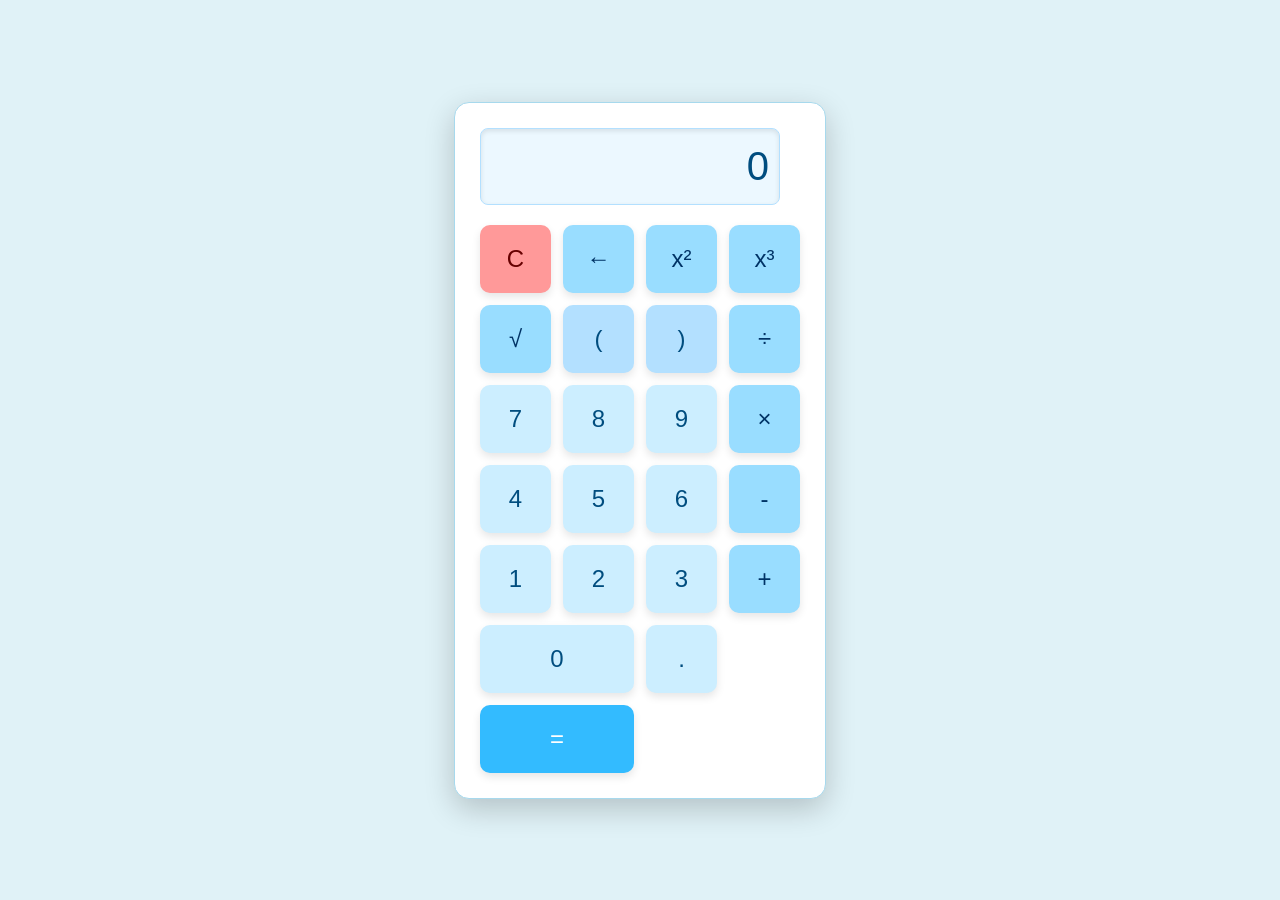
<file: insex.html>
<!DOCTYPE html>
<html lang="th">
<head>
    <meta charset="UTF-8">
    <meta name="viewport" content="width=device-width, initial-scale=1.0">
    <title>เครื่องคิดเลขสีฟ้า</title>
    <link rel="stylesheet" href="style.css">
</head>
<body>
    <div class="calculator">
        <input type="text" class="calculator-display" id="display" disabled>
        <div class="calculator-buttons">
            <button class="btn operator clear" data-action="clear">C</button>
            <button class="btn operator" data-action="backspace">←</button>
            <button class="btn operator" data-action="power2">x²</button>
            <button class="btn operator" data-action="power3">x³</button>
            <button class="btn operator" data-action="sqrt">√</button>
            <button class="btn operator parenthesis" data-action="open-paren">(</button>
            <button class="btn operator parenthesis" data-action="close-paren">)</button>
            <button class="btn operator divide" data-action="divide">÷</button>

            <button class="btn number">7</button>
            <button class="btn number">8</button>
            <button class="btn number">9</button>
            <button class="btn operator multiply" data-action="multiply">×</button>

            <button class="btn number">4</button>
            <button class="btn number">5</button>
            <button class="btn number">6</button>
            <button class="btn operator subtract" data-action="subtract">-</button>

            <button class="btn number">1</button>
            <button class="btn number">2</button>
            <button class="btn number">3</button>
            <button class="btn operator add" data-action="add">+</button>

            <button class="btn number zero">0</button>
            <button class="btn decimal" data-action="decimal">.</button>
            <button class="btn operator equal" data-action="calculate">=</button>
        </div>
    </div>
    <script src="script.js"></script>
</body>
</html>
</file>
<file: style.css>
body {
    font-family: 'Arial', sans-serif;
    display: flex;
    justify-content: center;
    align-items: center;
    min-height: 100vh;
    background-color: #e0f2f7; /* Light blue background */
    margin: 0;
}

.calculator {
    background-color: #ffffff;
    border-radius: 15px;
    box-shadow: 0 10px 30px rgba(0, 0, 0, 0.2);
    padding: 25px;
    width: 320px;
    border: 1px solid #a7d9ed; /* Slightly darker blue border */
}

.calculator-display {
    width: calc(100% - 20px);
    background-color: #ecf8ff; /* Very light blue for display */
    border: 1px solid #b3e0ff;
    border-radius: 8px;
    padding: 15px 10px;
    font-size: 2.5em;
    text-align: right;
    margin-bottom: 20px;
    color: #004d7f; /* Dark blue text */
    box-shadow: inset 0 2px 5px rgba(0, 0, 0, 0.1);
    box-sizing: border-box; /* Include padding in width */
}

.calculator-buttons {
    display: grid;
    grid-template-columns: repeat(4, 1fr);
    gap: 12px;
}

.btn {
    background-color: #cceeff; /* Light blue for buttons */
    border: none;
    border-radius: 10px;
    padding: 20px 0;
    font-size: 1.5em;
    color: #004d7f; /* Dark blue text */
    cursor: pointer;
    transition: all 0.2s ease;
    box-shadow: 0 4px 8px rgba(0, 0, 0, 0.1);
}

.btn:hover {
    background-color: #aaddff; /* Slightly darker blue on hover */
    transform: translateY(-2px);
    box-shadow: 0 6px 12px rgba(0, 0, 0, 0.15);
}

.btn:active {
    background-color: #88ccff; /* Even darker blue on active */
    transform: translateY(0);
    box-shadow: 0 2px 4px rgba(0, 0, 0, 0.1);
}

.btn.operator {
    background-color: #99ddff; /* Medium blue for operators */
    color: #003366;
}

.btn.operator:hover {
    background-color: #77ccff;
}

.btn.operator.clear {
    background-color: #ff9999; /* Red for clear button */
    color: #660000;
}

.btn.operator.clear:hover {
    background-color: #ff6666;
}

.btn.operator.equal {
    background-color: #33bbff; /* Bright blue for equals button */
    color: #ffffff;
    grid-column: span 2; /* Span two columns for equals button */
}

.btn.operator.equal:hover {
    background-color: #0099e6;
}

.btn.number.zero {
    grid-column: span 2; /* Span two columns for zero button */
}

/* Specific styling for parenthesis to make them distinct */
.btn.parenthesis {
    background-color: #b3e0ff; /* A slightly lighter blue for parenthesis */
    color: #004d7f;
}

.btn.parenthesis:hover {
    background-color: #99d6ff;
}
</file>
